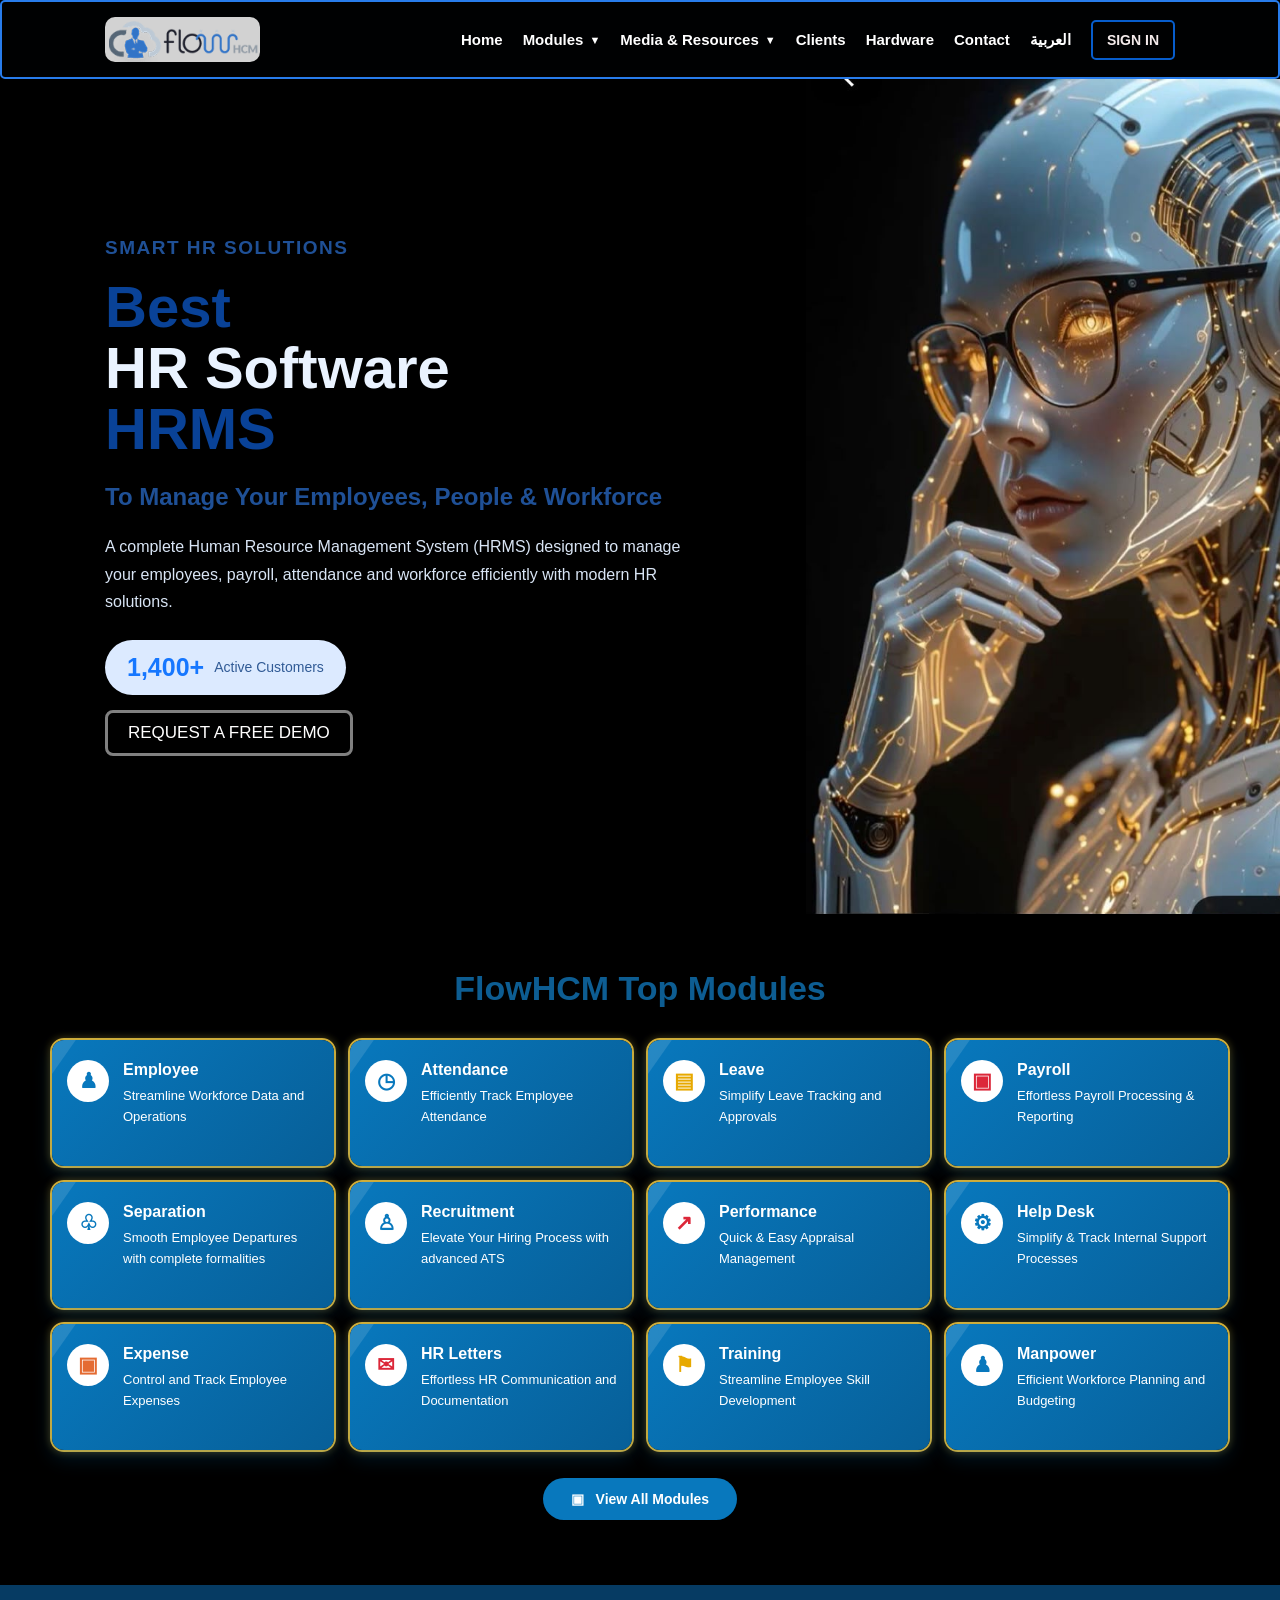
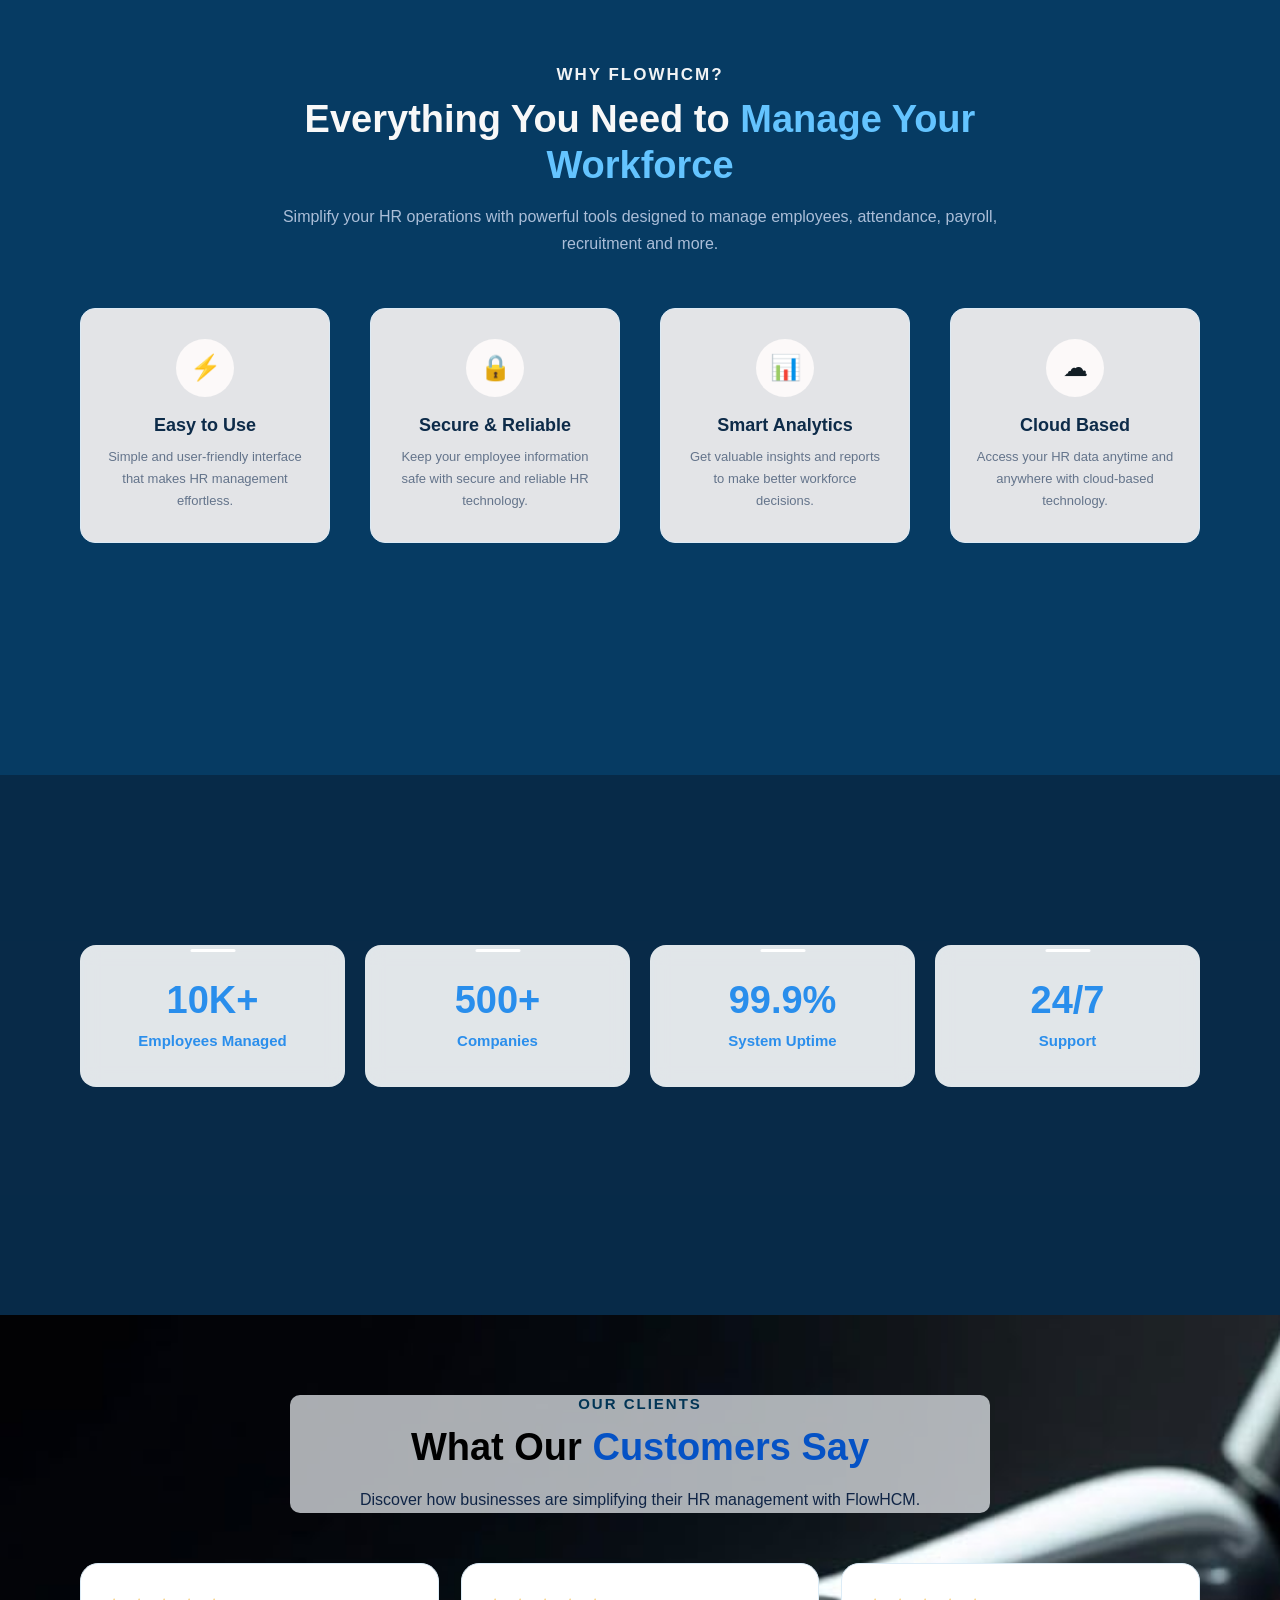
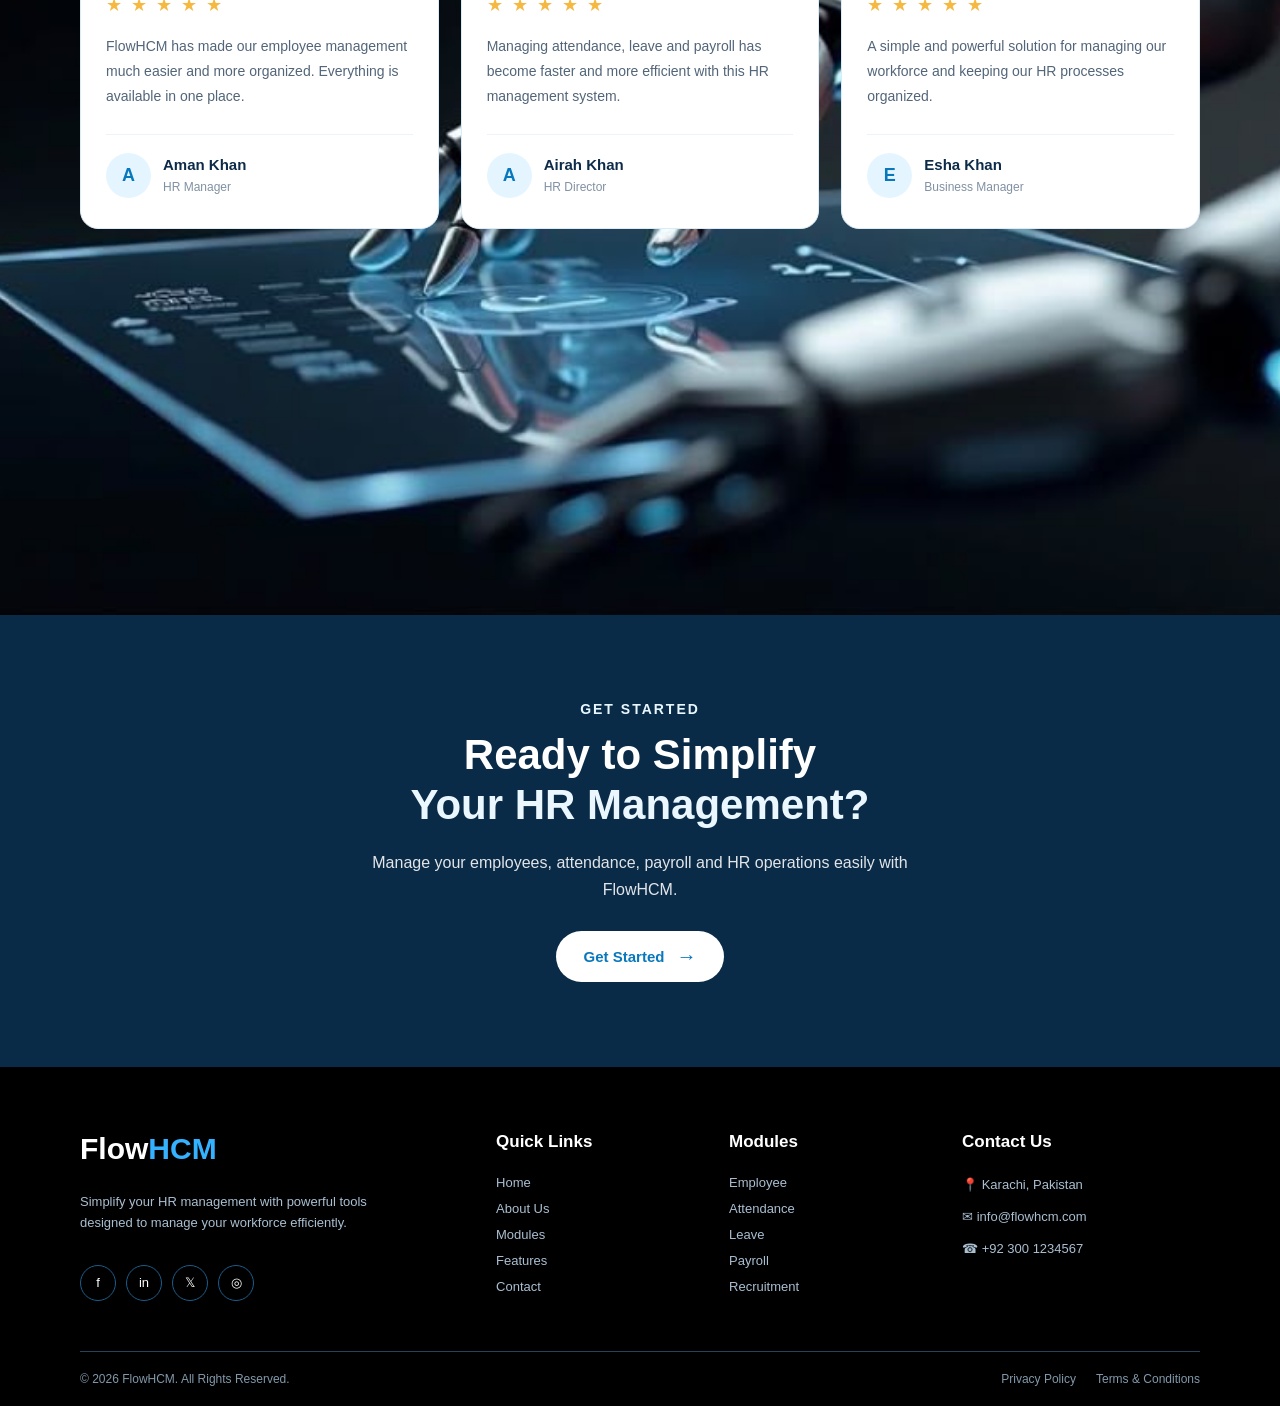
<file: index.html>
<!doctype html>
<html lang="en">
  <head>
    <meta charset="UTF-8" />
    <meta name="viewport" content="width=device-width, initial-scale=1.0" />
    <title>employee-landing</title>
    <link rel="stylesheet" href="landing.css" />
  </head>
  <body>
    <header class="navbar">
      <div class="nav-container">
        <!-- LOGO -->
        <a href="#" class="logo">
          <img src="img1.webp" alt="FlowHCM" />
        </a>

        <!-- NAVIGATION -->
        <ul class="nav-menu" id="navMenu">
          <li>
            <a href="#">Home</a>
          </li>

          <!-- MODULES -->
          <li class="dropdown">
            <a href="#">
              Modules
              <span class="arrow">▼</span>
            </a>

            <div class="dropdown-menu mega-menu">
              <a href="#">Employee Management</a>
              <a href="#">Time & Attendance</a>
              <a href="#">Leave Management</a>
              <a href="#">Payroll Management</a>

              <a href="#">Recruitment Management</a>
              <a href="#">Performance Management</a>
              <a href="#">Expense Management</a>
              <a href="#">HR Letters Management</a>

              <a href="#">Training Management</a>
              <a href="#">Separation Management</a>
              <a href="#">Scheduled Reports</a>
              <a href="#">Scheduled Alerts</a>

              <a href="#">Manpower Management</a>
              <a href="#">Help Desk Management</a>
              <a href="#">Travel Management</a>
              <a href="#">Onboarding Management</a>

              <a href="#">Employee Assets</a>
              <a href="#">Piece Work Management</a>
              <a href="#">View All Modules →</a>
            </div>
          </li>

          <!-- MEDIA -->
          <li class="dropdown">
            <a href="#">
              Media & Resources
              <span class="arrow">▼</span>
            </a>

            <div class="dropdown-menu">
              <a href="#">Blogs</a>
              <a href="#">Tutorials</a>
              <a href="#">Webinars</a>
              <a href="#">Case Studies</a>
              <a href="#">Events</a>
              <a href="#">News</a>
              <a href="#">Testimonials</a>
              <a href="#">Pricing</a>
              <a href="#">Google Play</a>
              <a href="#">App Store</a>
            </div>
          </li>

          <li>
            <a href="#">Clients</a>
          </li>

          <li>
            <a href="#">Hardware</a>
          </li>

          <li>
            <a href="#">Contact</a>
          </li>

          <li>
            <a href="#">العربية</a>
          </li>

          <li>
            <!-- <button class="demo-btn" type="button" onclick="openLogin()">
              SIGN IN
            </button> -->
            <button class="demo-btn" onclick="openLogin()">Sign In</button>
          </li>
        </ul>

        <!-- MOBILE MENU -->
        <button class="menu-toggle" id="menuToggle">☰</button>
      </div>
    </header>

    <!-- hero section -->
    <section class="hero">
      <div class="hero-container">
        <!-- LEFT SIDE TEXT -->
        <div class="hero-content">
          <span class="hero-tag">SMART HR SOLUTIONS</span>

          <h1>
            Best <br />
            <span>HR Software <br /></span> HRMS
          </h1>

          <h2>To Manage Your Employees, People & Workforce</h2>

          <p>
            A complete Human Resource Management System (HRMS) designed to
            manage your employees, payroll, attendance and workforce efficiently
            with modern HR solutions.
          </p>

          <div class="customers">
            <strong>1,400+</strong>
            <span>Active Customers</span>
          </div>

          <!-- From Uiverse.io by zjssun -->
          <button id="btn">Request A Free Demo</button>
        </div>

        <!-- RIGHT SIDE IMAGE -->
        <!-- <div class="hero-image">
          <img src="img3.png" alt="HR Management" />
        </div> -->
      </div>
    </section>

    <!-- section2 -->
    <section class="modules-section">
      <div class="modules-container">
        <h2>FlowHCM Top Modules</h2>

        <div class="modules-grid">
          <!-- Employee -->
          <div class="module-card">
            <div class="module-content">
              <div class="module-front">
                <div class="module-icon">♟</div>
                <div>
                  <h3>Employee</h3>
                  <p>Streamline Workforce Data and Operations</p>
                </div>
              </div>

              <div class="module-back">
                <div class="back-icon">♟</div>
                <strong>Employee</strong>
              </div>
            </div>
          </div>

          <!-- Attendance -->
          <div class="module-card">
            <div class="module-content">
              <div class="module-front">
                <div class="module-icon">◷</div>
                <div>
                  <h3>Attendance</h3>
                  <p>Efficiently Track Employee Attendance</p>
                </div>
              </div>

              <div class="module-back">
                <div class="back-icon">◷</div>
                <strong>Attendance</strong>
              </div>
            </div>
          </div>

          <!-- Leave -->
          <div class="module-card">
            <div class="module-content">
              <div class="module-front">
                <div class="module-icon yellow">▤</div>
                <div>
                  <h3>Leave</h3>
                  <p>Simplify Leave Tracking and Approvals</p>
                </div>
              </div>

              <div class="module-back">
                <div class="back-icon yellow">▤</div>
                <strong>Leave</strong>
              </div>
            </div>
          </div>

          <!-- Payroll -->
          <div class="module-card">
            <div class="module-content">
              <div class="module-front">
                <div class="module-icon red">▣</div>
                <div>
                  <h3>Payroll</h3>
                  <p>Effortless Payroll Processing & Reporting</p>
                </div>
              </div>

              <div class="module-back">
                <div class="back-icon red">▣</div>
                <strong>Payroll</strong>
              </div>
            </div>
          </div>

          <!-- Separation -->
          <div class="module-card">
            <div class="module-content">
              <div class="module-front">
                <div class="module-icon">♧</div>
                <div>
                  <h3>Separation</h3>
                  <p>Smooth Employee Departures with complete formalities</p>
                </div>
              </div>

              <div class="module-back">
                <div class="back-icon">♧</div>
                <strong>Separation</strong>
              </div>
            </div>
          </div>

          <!-- Recruitment -->
          <div class="module-card">
            <div class="module-content">
              <div class="module-front">
                <div class="module-icon">♙</div>
                <div>
                  <h3>Recruitment</h3>
                  <p>Elevate Your Hiring Process with advanced ATS</p>
                </div>
              </div>

              <div class="module-back">
                <div class="back-icon">♙</div>
                <strong>Recruitment</strong>
              </div>
            </div>
          </div>

          <!-- Performance -->
          <div class="module-card">
            <div class="module-content">
              <div class="module-front">
                <div class="module-icon red">↗</div>
                <div>
                  <h3>Performance</h3>
                  <p>Quick & Easy Appraisal Management</p>
                </div>
              </div>

              <div class="module-back">
                <div class="back-icon red">↗</div>
                <strong>Performance</strong>
              </div>
            </div>
          </div>

          <!-- Help Desk -->
          <div class="module-card">
            <div class="module-content">
              <div class="module-front">
                <div class="module-icon">⚙</div>
                <div>
                  <h3>Help Desk</h3>
                  <p>Simplify & Track Internal Support Processes</p>
                </div>
              </div>

              <div class="module-back">
                <div class="back-icon">⚙</div>
                <strong>Help Desk</strong>
              </div>
            </div>
          </div>

          <!-- Expense -->
          <div class="module-card">
            <div class="module-content">
              <div class="module-front">
                <div class="module-icon orange">▣</div>
                <div>
                  <h3>Expense</h3>
                  <p>Control and Track Employee Expenses</p>
                </div>
              </div>

              <div class="module-back">
                <div class="back-icon orange">▣</div>
                <strong>Expense</strong>
              </div>
            </div>
          </div>

          <!-- HR Letters -->
          <div class="module-card">
            <div class="module-content">
              <div class="module-front">
                <div class="module-icon red">✉</div>
                <div>
                  <h3>HR Letters</h3>
                  <p>Effortless HR Communication and Documentation</p>
                </div>
              </div>

              <div class="module-back">
                <div class="back-icon red">✉</div>
                <strong>HR Letters</strong>
              </div>
            </div>
          </div>

          <!-- Training -->
          <div class="module-card">
            <div class="module-content">
              <div class="module-front">
                <div class="module-icon yellow">⚑</div>
                <div>
                  <h3>Training</h3>
                  <p>Streamline Employee Skill Development</p>
                </div>
              </div>

              <div class="module-back">
                <div class="back-icon yellow">⚑</div>
                <strong>Training</strong>
              </div>
            </div>
          </div>

          <!-- Manpower -->
          <div class="module-card">
            <div class="module-content">
              <div class="module-front">
                <div class="module-icon">♟</div>
                <div>
                  <h3>Manpower</h3>
                  <p>Efficient Workforce Planning and Budgeting</p>
                </div>
              </div>

              <div class="module-back">
                <div class="back-icon">♟</div>
                <strong>Manpower</strong>
              </div>
            </div>
          </div>
        </div>

        <a href="#" class="all-modules"> ▣ &nbsp; View All Modules </a>
      </div>
    </section>

  
 <!-- SECTION 3 -->

<section class="whysection">

    <div class="whycontainer">

        <!-- HEADING -->
        <div class="heading">

            <span>WHY FLOWHCM?</span>

            <h2>
                Everything You Need to
                <strong>Manage Your Workforce</strong>
            </h2>

            <p>
                Simplify your HR operations with powerful tools designed to manage
                employees, attendance, payroll, recruitment and more.
            </p>

        </div>


        <!-- CARDS -->
        <div class="whygrid">

            <div class="whycard">

                <div class="whyicon">⚡</div>

                <h3>Easy to Use</h3>

                <p>
                    Simple and user-friendly interface that makes HR management
                    effortless.
                </p>

            </div>


            <div class="whycard">

                <div class="whyicon">🔒</div>

                <h3>Secure & Reliable</h3>

                <p>
                    Keep your employee information safe with secure and reliable HR
                    technology.
                </p>

            </div>


            <div class="whycard">

                <div class="whyicon">📊</div>

                <h3>Smart Analytics</h3>

                <p>
                    Get valuable insights and reports to make better workforce
                    decisions.
                </p>

            </div>


            <div class="whycard">

                <div class="whyicon" >☁</div>

                <h3>Cloud Based</h3>

                <p>
                    Access your HR data anytime and anywhere with cloud-based
                    technology.
                </p>

            </div>

        </div>

    </div>

</section>


<!-- section 4 -->

<section class="stats-section">

    <div class="stats-container">

        <div class="stat-box">
            <h2>10K+</h2>
            <p>Employees Managed</p>
        </div>

        <div class="stat-box">
            <h2>500+</h2>
            <p>Companies</p>
        </div>

        <div class="stat-box">
            <h2>99.9%</h2>
            <p>System Uptime</p>
        </div>

        <div class="stat-box">
            <h2>24/7</h2>
            <p>Support</p>
        </div>

    </div>

</section>


<!-- section 5 -->


<section class="testimonial-section">
    <div class="testimonial-container">

        <div class="testimonial-heading">

            <span>OUR CLIENTS</span>

            <h2>
                What Our
                <strong>Customers Say</strong>
            </h2>

            <p>
                Discover how businesses are simplifying their
                HR management with FlowHCM.
            </p>

        </div>


        <div class="testimonial-grid">

            <!-- CARD 1 -->

            <div class="testimonial-card">

                <div class="stars">
                    ★ ★ ★ ★ ★
                </div>

                <p class="review">
                    FlowHCM has made our employee management
                    much easier and more organized. Everything
                    is available in one place.
                </p>

                <div class="client">

                    <div class="client-icon">
                        A
                    </div>

                    <div>
                        <h3>Aman Khan</h3>
                        <span>HR Manager</span>
                    </div>

                </div>

            </div>


            <!-- CARD 2 -->

            <div class="testimonial-card">

                <div class="stars">
                    ★ ★ ★ ★ ★
                </div>

                <p class="review">
                    Managing attendance, leave and payroll
                    has become faster and more efficient
                    with this HR management system.
                </p>

                <div class="client">

                    <div class="client-icon">
                        A
                    </div>

                    <div>
                        <h3>Airah Khan</h3>
                        <span>HR Director</span>
                    </div>

                </div>

            </div>


            <!-- CARD 3 -->

            <div class="testimonial-card">

                <div class="stars">
                    ★ ★ ★ ★ ★
                </div>

                <p class="review">
                    A simple and powerful solution for
                    managing our workforce and keeping
                    our HR processes organized.
                </p>

                <div class="client">

                    <div class="client-icon">
                        E
                    </div>

                    <div>
                        <h3>Esha Khan</h3>
                        <span>Business Manager</span>
                    </div>

                </div>

            </div>

        </div>

    </div>

</section>

<!-- section 6 -->


<section class="cta-section">

    <div class="cta-container">

        <div class="cta-content">

            <span>GET STARTED</span>

            <h2>
                Ready to Simplify
                <strong>Your HR Management?</strong>
            </h2>

            <p>
                Manage your employees, attendance, payroll and
                HR operations easily with FlowHCM.
            </p>

            <a href="#" class="cta-button">
                Get Started
                <span>→</span>
            </a>

        </div>

    </div>

</section>

<!-- footer -->



<footer class="footer">

    <div class="footer-container">

        <!-- ABOUT -->

        <div class="footer-column footer-about">

            <h2>Flow<span>HCM</span></h2>

            <p>
                Simplify your HR management with powerful tools
                designed to manage your workforce efficiently.
            </p>

            <div class="social-links">
                <a href="#">f</a>
                <a href="#">in</a>
                <a href="#">𝕏</a>
                <a href="#">◎</a>
            </div>

        </div>


        <!-- QUICK LINKS -->

        <div class="footer-column">

            <h3>Quick Links</h3>

            <a href="#">Home</a>
            <a href="#">About Us</a>
            <a href="#">Modules</a>
            <a href="#">Features</a>
            <a href="#">Contact</a>

        </div>


        <!-- MODULES -->

        <div class="footer-column">

            <h3>Modules</h3>

            <a href="#">Employee</a>
            <a href="#">Attendance</a>
            <a href="#">Leave</a>
            <a href="#">Payroll</a>
            <a href="#">Recruitment</a>

        </div>


        <!-- CONTACT -->

        <div class="footer-column">

            <h3>Contact Us</h3>

            <p>📍 Karachi, Pakistan</p>
            <p>✉ info@flowhcm.com</p>
            <p>☎ +92 300 1234567</p>

        </div>

    </div>


    <!-- BOTTOM -->

    <div class="footer-bottom">

        <p>
            © 2026 FlowHCM. All Rights Reserved.
        </p>

        <div>
            <a href="#">Privacy Policy</a>
            <a href="#">Terms & Conditions</a>
        </div>

    </div>

</footer>


<script>
function openLogin() {
    window.location.href = "login.html";
}
</script>
  </body>
</html>
</file>
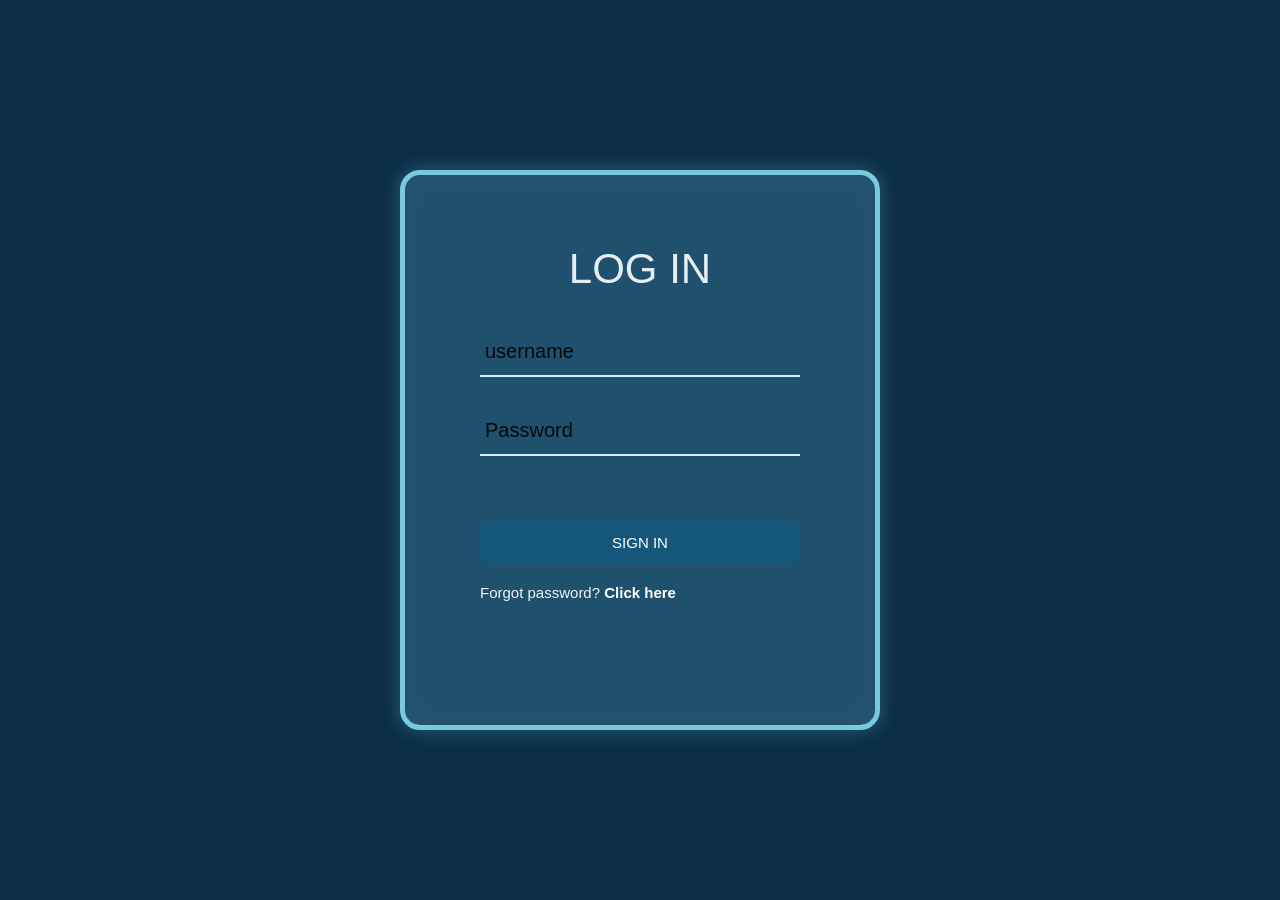
<file: login.html>
<!doctype html>
<html lang="en">
  <head>
    <meta charset="UTF-8" />
    <meta name="viewport" content="width=device-width, initial-scale=1.0" />
    <title>Employee Management System</title>
    <link rel="stylesheet" href="style.css" />
  </head>
  <body>
    <!-- login form -->
    <div class="container" id="loginpage">
      <form class="login" id="loginForm">
        <h1>LOG IN</h1>
        <input type="text" id="loginUser" placeholder="username" />
        <input type="password" id="loginPassword" placeholder="Password" />
        <button type="button" onclick="login()">SIGN IN</button>
        <p>
          Forgot password?
          <a href="#">Click here</a>
        </p>
      </form>
    </div>

    <!-- main -->

    <div class="app" id="app">
      <!-- sidebar -->
      <aside class="sidebar">
        <div class="brand">
          <div class="brandlogo">S</div>
          <h2>Stratos EMS</h2>
        </div>

        <p class="menu">MAIN MENU</p>

        <nav>
          <a href="#" class="active">▦ Dashboard</a>
          <a href="#employees">♙ Employees</a>

          <a href="#">▤ Departments</a>

          <a href="#">☑ Attendance</a>

          <a href="#">▭ Payroll</a>

          <a href="#">▣ Leave</a>

          <a href="#">↗ Performance</a>

          <a href="#">▥ Reports</a>

          <a href="#">▣ Calendar</a>

          <a href="#">▢ Messages</a>
        </nav>
      </aside>

      <!-- content -->
      <div class="maincontent">
        <header class="topbar">
          <div>
            <h1>Employee Management</h1>
            <p>Manage your employees</p>
          </div>
          <button class="addbtn" onclick="openEmployee()">
            + Add Employee
          </button>
        </header>

        <!-- dashborad -->
        <section class="dcard">
          <div class="card">
            <p>Total Employees</p>
            <h2 id="totalEmployees">0</h2>
          </div>

          <div class="card">
            <p>Active Employees</p>
            <h2 id="activeEmployees">0</h2>
          </div>

          <div class="card">
            <p>Inactive Employees</p>
            <h2 id="inactiveEmployees">0</h2>
          </div>

          <div class="card">
            <p>Total Departments</p>
            <h2 id="totalDepartments">0</h2>
          </div>
        </section>

        <!-- employee table -->

        <section class="Esection" id="Esection">
          <div class="tableH">
            <h2>Employees</h2>
            <input type="text" id="search" placeholder="search employee..." />
          </div>
          <div class="tableC">
            <table>
              <thead>
                <tr>
                  <th>ID</th>
                  <th>Name</th>
                  <th>Email</th>
                  <th>Phone</th>
                  <th>Department</th>
                  <th>Position</th>
                  <th>Salary</th>
                  <th>Joining Date</th>
                  <th>Status</th>
                  <th>Actions</th>
                </tr>
              </thead>

              <tbody id="employeeTable">
                <tr>
                  <td>EMP001</td>
                  <td>Ali Khan</td>
                  <td>ali@gmail.com</td>
                  <td>03001234567</td>
                  <td>Engineering</td>
                  <td>Software Developer</td>
                  <td>80000</td>
                  <td>2026-01-10</td>
                  <td>
                    <span class="status active-status">Active</span>
                  </td>
                  <td>
                    <button class="action-btn">👁</button>
                    <button class="action-btn">✏</button>
                    <button class="action-btn">🗑</button>
                  </td>
                </tr>

                <tr>
                  <td>EMP002</td>
                  <td>Sara Ahmed</td>
                  <td>sara@gmail.com</td>
                  <td>03111234567</td>
                  <td>Finance</td>
                  <td>Accountant</td>
                  <td>70000</td>
                  <td>2026-02-15</td>
                  <td>
                    <span class="status active-status">Active</span>
                  </td>
                  <td>
                    <button class="action-btn">👁</button>
                    <button class="action-btn">✏</button>
                    <button class="action-btn">🗑</button>
                  </td>
                </tr>
              </tbody>
            </table>
          </div>
        </section>
      </div>

    </div>

    <!-- add employee -->

    <div class="model" id="employee">
      <div class="mbox">
        <button class="close" onclick="closeEmployee()">×</button>
        <h2 id="modalTitle">Add Employee</h2>
        
        <form class="employeeform">
          <input type="hidden" id="editIndex" />

          <label>Employee ID</label>
          <input type="text" id="employeid" />

          <label>Full Name</label>
          <input type="text" id="name" />

          <label>Email</label>
          <input type="email" id="email" />

          <label>Phone</label>
          <input type="text" id="phone" />

          <label>Department</label>

          <select id="department">
            <option value="">Select Department</option>
            <option>Engineering</option>
            <option>Customer Support</option>
            <option>Sales & Growth</option>
            <option>Legal & Compliance</option>
            <option>Finance</option>
          </select>

          <label>Position</label>
          <input type="text" id="position" />

          <label>Salary</label>
          <input type="number" id="salary" />

          <label>Joining Date</label>
          <input type="date" id="joiningDate" />

          <label>Status</label>

          <select id="status">
            <option value="">Select Status</option>
            <option>Active</option>
            <option>Inactive</option>
            <option>Probation</option>
          </select>

          <p id="formError"></p>

          <button type="submit" class="savebtn">Save Employee</button>
        </form>
      </div>
      
    </div>

    <script src="script.js"></script>
  </body>
</html>
</file>
<file: landing.css>
* {
    margin: 0;
    padding: 0;
    box-sizing: border-box;
}

body {
    font-family: Arial, Helvetica, sans-serif;
    background: #000000;
}

/* ----------navbar---------- */
.navbar {
    width: 100%;
    /* background: #000000; */
    border-bottom: 1px solid #eeeeee;
    position: sticky;
    top: 0;
    z-index: 9999;
      background: rgba(3, 8, 12, 0.2);
backdrop-filter: blur(10px);
-webkit-backdrop-filter: blur(10px);
padding: 5px 20px ;
border: 2px solid #287ceb;
border-radius: 5px;
}

.nav-container {
    max-width: 1120px;
  height: 65px;
      margin: auto;
    padding: 0 25px;

    display: flex;
    align-items: center;
    justify-content: space-between;
}

/* LOGO */

.logo img {
    width: 155px;
    height: auto;
    display: block;
    color: white;
    background-color: rgba(255, 255, 255, 0.822);
    border: #000000;
    border-radius: 10px;
}

/* MENU */

.nav-menu {
    display: flex;
    align-items: center;
    gap: 20px;
    list-style: none;
  
}

.nav-menu > li {
    position: relative;
}

.nav-menu > li > a {
    color: #222;
    text-decoration: none;
    font-size: 15px;
    font-weight: 600;
    color: white;

    display: flex;
    align-items: center;
    gap: 6px;
    padding: 15px 0;
    transition: 0.3s;
}

.nav-menu > li > a:hover {
    color: #fdfdfd;
    background-color: #287ceb;
    padding: 8px;
    border-radius: 5px;
}

/* ARROW */

.arrow {
    font-size: 11px;
    transition: 0.3s;
}

.dropdown:hover .arrow {
    transform: rotate(180deg);
}

/* dropdowm */
.dropdown-menu {
    position: absolute;
    top: 82px;
    left: 50%;
    transform: translateX(-50%) translateY(15px);

    width: 280px;
    background: #fff;

    padding: 15px 0;

    border-radius: 8px;
    box-shadow: 0 12px 35px rgba(0, 0, 0, 0.12);

    opacity: 0;
    visibility: hidden;

    transition: 0.25s ease;
}

.dropdown:hover .dropdown-menu {
    opacity: 1;
    visibility: visible;
    transform: translateX(-50%) translateY(0);
}

.dropdown-menu a {
    display: block;

    padding: 10px 22px;

    color: #333;
    text-decoration: none;

    font-size: 14px;

    transition: 0.2s;
}

.dropdown-menu a:hover {
    background: #f3f7ff;
    color: #1677ff;
    padding-left: 27px;
}

/* mrga button */
.mega-menu {
    width: 850px;
    padding: 25px;

    display: grid;
    grid-template-columns: repeat(3, 1fr);
    gap: 5px;
}

.mega-menu a {
    padding: 9px 12px;
    border-radius: 5px;
}

/* demo button */
.demo-btn {
    text-decoration: none;

    /* background: #1677ff; */
    color: #f3eaea ;
    padding: 10px 14px !important;

    border-radius: 5px;
    border: 2px solid  #075dcc;

    font-size: 14px !important;
    font-weight: 600 !important;

    transition: 0.3s;
}

.demo-btn:hover {
    background: #075dcc;
    color: white;
    transform: translateY(-2px);
}

/* mobile button */
.menu-toggle {
    display: none;

    width: 42px;
    height: 42px;

    border: none;
    background: #1677ff;
    color: #fff;

    border-radius: 5px;

    font-size: 24px;
    cursor: pointer;
}






/* -----hero section-------- */

.hero {
    width: 100%;
    min-height: calc(100vh - 65px);
    display: flex;
    /* background: linear-gradient(135deg,rgb(87, 176, 228),rgb(220, 209, 231) 100%); */
    background-color: #000000;
     background-image:
        url("img12.jpg");
    background-size: contain;
background-position: calc(800px); 
   background-repeat: no-repeat;
    
}


/* hero content */

.hero-container {
    width: 100%;
    max-width: 1300px;

    margin: 0 auto;
    padding: 60px 25px;

    display: flex;
    align-items: center;
    justify-content: space-between;
        max-width: 1120px;

    };

/* text */

.hero-content {
    width: 50%;
    padding-right: 30px;
    
}

.hero-tag {
    display: inline-block;

    color: #1f5096;
    font-size: 19px;
    font-weight: bolder;

    letter-spacing: 1.5px;

    margin-bottom: 18px;
}


.hero-content h1 {
    color: #094297;

    font-size: 58px;
    line-height: 1.05;

    margin-bottom: 20px;
}

.hero-content h1 span {
    color: #eaf3ff;
}


.hero-content h2 {
    color: #1f5096;

    font-size: 24px;
    line-height: 1.4;

    font-weight: 600;

    margin-bottom: 20px;
}


.hero-content p {
    max-width: 600px;

    color: #d9e5f5;

    font-size: 16px;
    line-height: 1.7;

    margin-bottom: 25px;
}


/* heading */

.customers {
    display: flex;
    align-items: center;

    width: fit-content;

    padding: 13px 22px;

    background: #dceaff;

    border-radius: 40px;

    gap: 10px;
        margin-bottom: 15px;
}

.customers strong {
    color: #1677ff;
    font-size: 25px;
}

.customers span {
    color: #315b96;
    font-size: 14px;
}


/* img */
/* 
.hero-image {
    width: 60%;

    display: flex;
    justify-content: flex-end;
    align-items: flex-end;
}

.hero-image img {
    width: 180%;
    height: auto;

    display: block;
} */


/* From Uiverse.io by zjssun */ 
button {
  padding: 10px 20px;
  text-transform: uppercase;
  border-radius: 8px;
  font-size: 17px;
  font-weight: 500;
  color: #fffefe;
  text-shadow: none;
  background: transparent;
  cursor: pointer;
  box-shadow: transparent;
  border: 3px solid #ffffff80;
  transition: 0.5s ease;
  user-select: none;

}

#btn:hover,
#btn:focus {
    color: #ffffff;
    background: #008cff;
    border: 1px solid #008cff;

    text-shadow: 0 0 5px #ffffff,
                 0 0 10px #ffffff,
                 0 0 20px #ffffff;

    box-shadow: 0 0 5px #008cff,
                0 0 20px #008cff,
                0 0 50px #008cff,
                0 0 100px #008cff;
}

   /* MODULES SECTION */

.modules-section {
    width: 100%;
    min-height: 570px;
    padding: 55px 20px 65px;
background-color: #000000;
    /* background: linear-gradient(135deg,rgba(87, 176, 228, 0.637),rgb(220, 209, 231) 100%); */
}

/* =========================
   CONTAINER
========================= */
.modules-container {
    width: 100%;
    max-width: 1180px;
    margin: auto;
    text-align: center;
}


   /* TITLE */

.modules-container h2 {
    margin: 0 0 30px;

    color: #0d5d92;
    font-family: Arial, sans-serif;

    font-size: 34px;
    font-weight: 700;
}


   /* GRID */

.modules-grid {
    display: grid;

    grid-template-columns: repeat(4, 1fr);

    gap: 12px;

    width: 100%;
}


   /* CARD */

.module-card {
    width: 100%;
    height: 130px;
    perspective: 1000px;

    border: 2px solid #d4af37;
    border-radius: 14px;

    box-shadow:
        0 0 8px rgba(212, 175, 55, 0.35);
}


/* =========================
   CARD CONTENT
========================= */

.module-content {
    width: 100%;
    height: 100%;

    position: relative;

    transform-style: preserve-3d;

    transition: transform 0.6s ease;

    border-radius: 12px;
}



   /* HOVER FLIP */


.module-card:hover .module-content {
    transform: rotateY(180deg);
}
.module-card:hover {
    box-shadow:
        0 0 10px rgba(212, 175, 55, 0.6),
        0 0 25px rgba(212, 175, 55, 0.35);
}



   /* FRONT + BACK */


.module-front,
.module-back {

    position: absolute;

    width: 100%;
    height: 100%;

    top: 0;
    left: 0;

    border-radius: 12px;

    backface-visibility: hidden;
    -webkit-backface-visibility: hidden;

    overflow: hidden;
}



   /* FRONT */


.module-front {

    padding: 20px 15px;

    background: linear-gradient(
        135deg,
        #0878bd,
        #075f98
    );

    display: flex;

    align-items: flex-start;

    text-align: left;

    gap: 14px;

    box-shadow:
        0 8px 20px rgba(8, 120, 189, 0.20);
}


/* =========================
   FRONT HOVER LIGHT
========================= */

.module-front::before {

    content: "";

    position: absolute;

    width: 80px;
    height: 180px;

    background: rgba(255,255,255,0.12);

    transform: rotate(35deg);

    left: -100px;
    top: -40px;

    transition: 0.6s;
}


.module-card:hover .module-front::before {
    left: 110%;
}


/* =========================
   ICON
========================= */

.module-icon {

    flex-shrink: 0;

    width: 42px;
    height: 42px;

    border-radius: 50%;

    background: #ffffff;

    color: #0878bd;

    display: flex;

    align-items: center;
    justify-content: center;

    font-size: 21px;

    font-weight: bold;
}


/* ICON COLORS */

.module-icon.yellow {
    color: #e7a900;
}

.module-icon.red {
    color: #dc2739;
}

.module-icon.orange {
    color: #e46b32;
}


/* =========================
   CARD TEXT
========================= */

.module-front h3 {

    margin: 1px 0 7px;

    color: #ffffff;

    font-family: Arial, sans-serif;

    font-size: 16px;

    font-weight: 700;
}


.module-front p {

    margin: 0;

    color: #ffffff;

    font-family: Arial, sans-serif;

    font-size: 13px;

    line-height: 1.6;
}


/* =========================
   BACK
========================= */

.module-back {

    background: linear-gradient(
        135deg,
        #063b63,
        #0878bd
    );

    color: white;

    transform: rotateY(180deg);

    display: flex;

    flex-direction: column;

    justify-content: center;

    align-items: center;

    gap: 8px;

    box-shadow:
        0 10px 25px rgba(8, 120, 189, 0.30);
}


/* =========================
   BACK ANIMATION
========================= */

.module-back::before {

    content: "";

    position: absolute;

    width: 180px;
    height: 180px;

    border: 2px solid rgba(255,255,255,0.20);

    border-radius: 50%;

    animation: backCircle 3s linear infinite;
}


@keyframes backCircle {

    from {
        transform: rotate(0deg) scale(1);
    }

    to {
        transform: rotate(360deg) scale(1.15);
    }
}


/* =========================
   BACK ICON
========================= */

.back-icon {

    width: 45px;
    height: 45px;

    border-radius: 50%;

    background: white;

    color: #0878bd;

    display: flex;

    justify-content: center;
    align-items: center;

    font-size: 22px;

    font-weight: bold;

    z-index: 2;
}


.back-icon.yellow {
    color: #e7a900;
}

.back-icon.red {
    color: #dc2739;
}

.back-icon.orange {
    color: #e46b32;
}


   /* BACK TEXT */

.module-back strong {

    font-family: Arial, sans-serif;

    font-size: 17px;

    z-index: 2;
}

   /* VIEW ALL BUTTON */

.all-modules {

    display: inline-flex;

    align-items: center;
    justify-content: center;

    margin-top: 26px;

    padding: 13px 28px;

    background: #0878bd;

    color: #ffffff;

    border-radius: 30px;

    text-decoration: none;

    font-family: Arial, sans-serif;

    font-size: 14px;

    font-weight: 600;

    transition: 0.25s ease;
}


.all-modules:hover {

    background: #075f98;

    transform: translateY(-2px);

    box-shadow:
        0 8px 20px rgba(8,120,189,0.25);
}


/* =========================
   TABLET
========================= */

@media (max-width: 1000px) {

    .modules-grid {
        grid-template-columns: repeat(2, 1fr);
    }

}


/* =========================
   MOBILE
========================= */

@media (max-width: 600px) {

    .modules-section {
        padding: 40px 15px 50px;
    }

    .modules-container h2 {
        font-size: 28px;
    }

    .modules-grid {
        grid-template-columns: 1fr;
        gap: 12px;
    }

    .module-card {
        height: 130px;
    }

}


/* =========================
   WHY FLOWHCM SECTION
========================= */
.whysection{
    width: 100%;
      padding: 80px 20px;
          /* background: linear-gradient(135deg,rgb(87, 176, 228),rgb(220, 209, 231) 100%); */
background-color: #063b63;
}

/* container */
.whycontainer{
    width: 100%;
  max-width: 1120px;
    margin: auto;
    height: 70vh;
}

/* heading */
.heading{
      text-align: center;
    max-width: 720px;
    margin: 0 auto 50px;
}
.heading span {
    color: #f1f3f5;
    font-size: 17px;
    font-weight: 900;
    letter-spacing: 2px;
}
.heading h2 {
    margin: 12px 0 15px;

    color: #f8f8f8;

    font-family:
        'Franklin Gothic Medium',
        'Arial Narrow',
        Arial,
        sans-serif;

    font-size: 38px;

    line-height: 1.2;
}
.heading h2 strong {
    color: #64c4ff;
}

.heading p {
    margin: 0;
    color: #abbed8;
    font-family: Arial, sans-serif;
    font-size: 16px;
    line-height: 1.7;
}


 /* CARD GRID */
.whygrid{
    display: grid;
      grid-template-columns: repeat(4, 1fr);
      grid-area: 18px;
          gap: 40px;

}
.whycard{
      padding: 30px 22px;
      background: rgba(250, 245, 245, 0.904);
      position: relative;
      color: #121e25;
        border: 1px solid #dceaf5;
    border-radius: 15px;
    text-align: center;
    overflow: hidden;
    transition:
        transform 0.5s ease,
        box-shadow 0.5s ease,
        border-color 0.5s ease;
}
.whycard::before{
    content: "";
    position: absolute;
    top: 0;
    left: 50%;
    width: 0;
    height: 3px;
     background: #1288d1;
    transform: translateX(-50%);
    transition: width 0.5s ease;
}
.whycard:hover::before {
    width: 80%;
}

.whycard:hover {
    transform: translateY(-9px);
    border-color: #9bd4f5;
    box-shadow:
        0 18px 35px rgba(18, 136, 209, 0.15);
}

   /* ICON */
   .whyicon {

    width: 58px;
    height: 58px;
    margin: 0 auto 18px;
    border-radius: 50%;
    background: #fcf9f9;
    display: flex;
    align-items: center;
    justify-content: center;
    font-size: 25px;
    transition:
        transform 0.5s ease,
        background 0.5s ease;
}

.whycard:hover .whyicon {
    transform:
        scale(1.12)
        rotate(5deg);
    background: #25aed8b6;
}

   /* CARD HEADING */

.whycard h3 {

    margin: 0 0 10px;

    color: #0d2b49;

    font-family: Arial, sans-serif;

    font-size: 18px;
}

   /* CARD PARAGRAPH */
.whycard p {

    margin: 0;

    color: #64748b;

    font-family: Arial, sans-serif;

    font-size: 13px;

    line-height: 1.7;
}

/* =========================
   SECTION 4 - STATS
========================= */

.stats-section {
    width: 100%;
    padding: 70px 20px;
height: 60vh;
     background: linear-gradient(135deg,rgb(87, 176, 228),rgb(220, 209, 231) 100%);
/* background:A8D0E6; */
    background: #0c406ea8;

}


   /* CONTAINER */

.stats-container {
    width: 100%;
    max-width: 1120px;

    margin: auto;

    display: grid;
    grid-template-columns: repeat(4, 1fr);

    gap: 20px;
}


   /* STAT BOX */

.stat-box {
    position: relative;
margin-top: 100px;

    padding: 30px 20px;

    text-align: center;

    background: rgba(255, 255, 255, 0.884);

    border: 4px solid rgba(224, 232, 235, 0.678);

    border-radius: 16px;

    backdrop-filter: blur(10px);

    transition:
        transform 0.5s ease,
        background 0.5s ease,
        box-shadow 0.5s ease;
}


   /* HOVER */

.stat-box:hover {
    transform: translateY(-8px);

    background: rgba(255, 255, 255, 0.623);

    box-shadow:
        0 15px 35px rgba(0, 50, 100, 0.20);
}


   /* NUMBER */

.stat-box h2 {
    margin: 0 0 8px;

    color: #ffffff;

    font-family:
        'Franklin Gothic Medium',
        'Arial Narrow',
        Arial,
        sans-serif;
color: #278decfd;
    font-size: 38px;

    font-weight: 700;
}


   /* TEXT */

.stat-box p {
    margin: 0;

    color: rgba(255, 255, 255, 0.88);
color: #278decfa;

    font-family: Arial, sans-serif;
font-weight: 600;
    font-size: 15px;

    line-height: 1.5;
}


   /* TOP GLOW */

.stat-box::before {
    content: "";

    position: absolute;

    top: 0;
    left: 50%;

    width: 45px;
    height: 3px;

    background: #ffffff;

    border-radius: 10px;

    transform: translateX(-50%);

    transition: width 0.5s ease;
}


.stat-box:hover::before {
    width: 80px;
}



/* section 5 */



.testimonial-section {
    width: 100%;
    padding: 80px 20px;
    height: 100vh;
background-color: #3589d860;

    background-image:
        url("img11.jpg");
    background-size: cover;
    background-position: center;
    background-repeat: no-repeat;
    
}
   /* CONTAINER */

.testimonial-container {
    width: 100%;
/* height: 100vh; */
    max-width: 1120px;
    margin: auto;
}


   /* HEADING */

.testimonial-heading {
    max-width: 700px;
background-color: #edf1f5b6;
border-radius: 10px;
    margin: 0 auto 50px;

    text-align: center;
}


.testimonial-heading span {
    color: #023555;

    font-size: 15px;

    font-weight: 900;

    letter-spacing: 2px;
}


.testimonial-heading h2 {
    margin: 12px 0 15px;

    /* color: #0d2b49; */

    font-family:
        'Franklin Gothic Medium',
        'Arial Narrow',
        Arial,
        sans-serif;

    font-size: 38px;

    line-height: 1.2;
}


.testimonial-heading h2 strong {
    color: #0552c5;
}


.testimonial-heading p {
    margin: 0;

    color: #102546;

    font-family: Arial, sans-serif;

    font-size: 16px;

    line-height: 1.7;
}



.testimonial-grid {
    display: grid;

    grid-template-columns: repeat(3, 1fr);

    gap: 22px;
}



.testimonial-card {
    position: relative;

    padding: 30px 25px;

    background: #ffffff;

    border: 1px solid #dcecf7;

    border-radius: 18px;

    overflow: hidden;

    transition:
        transform 0.5s ease,
        box-shadow 0.5s ease,
        border-color 0.5s ease;
}


/* TOP BORDER */

.testimonial-card::before {
    content: "";

    position: absolute;

    top: 0;
    left: 0;

    width: 0;
    height: 3px;

    background: #1288d1;

    transition: width 0.5s ease;
}


.testimonial-card:hover::before {
    width: 100%;
}


/* HOVER */

.testimonial-card:hover {
    transform: translateY(-9px);

    border-color: #9bd7f5;

    box-shadow:
        0 18px 35px rgba(18, 136, 209, 0.15);
}


   /* STARS */

.stars {
    color: #f5b942;

    font-size: 18px;

    letter-spacing: 2px;

    margin-bottom: 18px;
}


   /* REVIEW */

.review {
    margin: 0 0 25px;

    color: #526579;

    font-family: Arial, sans-serif;

    font-size: 14px;

    line-height: 1.8;
}


   /* CLIENT */

.client {
    display: flex;

    align-items: center;

    gap: 12px;

    padding-top: 18px;

    border-top: 1px solid #edf3f8;
}


/* CLIENT ICON */

.client-icon {
    width: 45px;
    height: 45px;

    flex-shrink: 0;

    display: flex;

    align-items: center;
    justify-content: center;

    border-radius: 50%;

    background: #e5f5ff;

    color: #0878bd;

    font-size: 18px;

    font-weight: 700;

    transition:
        transform 0.4s ease,
        background 0.4s ease;
}


.testimonial-card:hover .client-icon {
    transform: scale(1.1);

    background: #d4efff;
}


/* CLIENT NAME */

.client h3 {
    margin: 0 0 4px;

    color: #0d2b49;

    font-family: Arial, sans-serif;

    font-size: 15px;
}


/* CLIENT POSITION */

.client span {
    color: #8091a3;

    font-family: Arial, sans-serif;

    font-size: 12px;
}


/* =========================
   TABLET
========================= */

@media (max-width: 900px) {

    .testimonial-grid {
        grid-template-columns: repeat(2, 1fr);
    }

}


/* =========================
   MOBILE
========================= */

@media (max-width: 600px) {

    .testimonial-section {
        padding: 55px 15px;
    }

    .testimonial-heading h2 {
        font-size: 29px;
    }

    .testimonial-grid {
        grid-template-columns: 1fr;
    }

}


/* section 6 */


.cta-section {
    width: 100%;

    padding: 85px 20px;
    background: #0a2b47;

  /* background-color: #000000; */

    overflow: hidden;
}


/* =========================
   CONTAINER
========================= */

.cta-container {
    width: 100%;

    max-width: 1120px;

    margin: auto;

    display: flex;

    justify-content: center;

    text-align: center;
}


/* =========================
   CONTENT
========================= */

.cta-content {
    max-width: 750px;
}


.cta-content span {
    color: #e8f7ff;

    font-size: 14px;

    font-weight: 900;

    letter-spacing: 2px;
}


.cta-content h2 {
    margin: 12px 0 18px;

    color: #ffffff;

    font-family:
        'Franklin Gothic Medium',
        'Arial Narrow',
        Arial,
        sans-serif;

    font-size: 42px;

    line-height: 1.2;
}


.cta-content h2 strong {
    display: block;

    color: #eaf7ff;
}


.cta-content p {
    margin: 0 auto 28px;

    max-width: 600px;

    color: rgba(255, 255, 255, 0.88);

    font-family: Arial, sans-serif;

    font-size: 16px;

    line-height: 1.7;
}


/* =========================
   BUTTON
========================= */

.cta-button {
    display: inline-flex;

    align-items: center;

    justify-content: center;

    gap: 12px;

    padding: 14px 28px;

    background: #ffffff;

    color: #0878bd;

    border-radius: 30px;

    text-decoration: none;

    font-family: Arial, sans-serif;

    font-size: 15px;

    font-weight: 700;

    transition:
        transform 0.4s ease,
        box-shadow 0.4s ease,
        background 0.4s ease;
}


.cta-button span {
    color: #0878bd;

    font-size: 20px;

    letter-spacing: 0;

    transition: transform 0.4s ease;
}


.cta-button:hover {
    transform: translateY(-5px);

    background: #f1faff;

    box-shadow:
        0 12px 30px rgba(0, 50, 100, 0.25);
}


.cta-button:hover span {
    transform: translateX(5px);
}


/* =========================
   MOBILE
========================= */

@media (max-width: 600px) {

    .cta-section {
        padding: 60px 15px;
    }

    .cta-content h2 {
        font-size: 30px;
    }

    .cta-content p {
        font-size: 14px;
    }

}



   /* FOOTER */


.footer {
    width: 100%;

    /* background: #0a2b47; */
background-color: #000000;
    color: #ffffff;

    padding: 65px 20px 0;
}


   /* CONTAINER */

.footer-container {
    width: 100%;

    max-width: 1120px;

    margin: auto;

    display: grid;

    grid-template-columns:
        2fr
        1fr
        1fr
        1.3fr;

    gap: 50px;

    padding-bottom: 50px;
}


   /* ABOUT */

.footer-about h2 {
    margin: 0 0 15px;

    font-family:
        'Franklin Gothic Medium',
        Arial,
        sans-serif;

    font-size: 30px;

    color: #ffffff;
}


.footer-about h2 span {
    color: #35b2ff;
}


.footer-about p {
    max-width: 330px;

    margin: 0;

    color: #a9bfd1;

    font-family: Arial, sans-serif;

    font-size: 14px;

    line-height: 1.8;
}


   /* COLUMN */

.footer-column {
    display: flex;

    flex-direction: column;

    gap: 11px;
}


.footer-column h3 {
    margin: 0 0 12px;

    color: #ffffff;

    font-family: Arial, sans-serif;

    font-size: 17px;
}


.footer-column a {
    width: fit-content;

    color: #a9bfd1;

    text-decoration: none;

    font-family: Arial, sans-serif;

    font-size: 13px;

    transition:
        color 0.3s ease,
        transform 0.3s ease;
}


.footer-column a:hover {
    color: #f7fafc;

    transform: translateX(5px);
}


/* CONTACT TEXT */

.footer-column p {
    margin: 0;

    color: #a9bfd1;

    font-family: Arial, sans-serif;

    font-size: 13px;

    line-height: 1.6;
}


   /* SOCIAL LINKS */

.social-links {
    display: flex;

    gap: 10px;

    margin-top: 20px;
}


.social-links a {
    width: 36px;
    height: 36px;

    display: flex;

    align-items: center;
    justify-content: center;

    border: 1px solid #1c5d8b;

    border-radius: 50%;

    color: #ffffff;

    text-decoration: none;

    font-size: 13px;

    transition:
        background 0.3s ease,
        border-color 0.3s ease,
        transform 0.3s ease;
}


.social-links a:hover {
    background: #074870;

    border-color: #178cd4;

    transform: translateY(-4px);
}


   /* BOTTOM */

.footer-bottom {
    width: 100%;

    max-width: 1120px;

    margin: auto;

    padding: 20px 0;

    border-top: 1px solid #24445c;

    display: flex;

    align-items: center;

    justify-content: space-between;

    gap: 20px;
}


.footer-bottom p {
    margin: 0;

    color: #8199ab;

    font-family: Arial, sans-serif;

    font-size: 12px;
}


.footer-bottom div {
    display: flex;

    gap: 20px;
}


.footer-bottom a {
    color: #8199ab;

    text-decoration: none;

    font-family: Arial, sans-serif;

    font-size: 12px;

    transition: color 0.3s ease;
}


.footer-bottom a:hover {
    color: #35b2ff;
}


/* =========================
   TABLET
========================= */

@media (max-width: 850px) {

    .footer-container {
        grid-template-columns: repeat(2, 1fr);

        gap: 40px;
    }

}


/* =========================
   MOBILE
========================= */

@media (max-width: 600px) {

    .footer {
        padding: 50px 20px 0;
    }

    .footer-container {
        grid-template-columns: 1fr;

        gap: 35px;
    }

    .footer-bottom {
        flex-direction: column;

        text-align: center;
    }

    .footer-bottom div {
        flex-direction: column;

        gap: 8px;

        align-items: center;
    }
    }
</file>
<file: style.css>
/* login form */

*{
    margin: 0;
    padding: 0;
    box-sizing: border-box;
}
body {
    font-family: Arial, sans-serif;
    background: #070d1d;
    color: #dce4f2;
}
.container{
    display: flex;
    justify-content: center;
     width: 100%;
    min-height: 100vh;
    align-items: center;
     background: #0b2d46;
}
.login{
        width: 480px;
    min-height: 560px;
       padding: 70px 75px;
           border: 5px solid #79c9df;
           border-radius: 20px;
             background: rgba(70, 150, 190, 0.35);

    box-shadow:
        0 0 20px rgba(91, 185, 211, 0.4),
        inset 0 0 30px rgba(255, 148, 148, 0.05);

    backdrop-filter: blur(20px);
}
.login h1{
       color: #e5edf2;
         font-size: 42px;
    font-weight: 400;
    margin-bottom: 35px;
    text-align: center;


}
.login input{
    width: 100%;
    padding: 12px 5px;
        margin-bottom: 30px;
         background: transparent;
             border: none;
               border-bottom: 2px solid #d5f0ff;
   outline: none;
    color: rgb(37, 11, 11);
    font-size: 20px;
    color: #f2f4f5;
}
.login input::placeholder {
    color: #070808;
}

.login input:focus {
    border-bottom-color: #55d9f5;
}
.login button{
    width: 100%;
    margin-top: 35px;
    padding: 13px;
    border: none;
       border-radius: 12px;

    background: #15577a;
    color: white;
        font-size: 15px;
    cursor: pointer;
 font-weight: 200;
    transition: 0.3s;
}
.login button:hover {
    background: #0e719e;
}
.login p {
    margin-top: 20px;
    color: #f2f4f5;
    font-size: 15px;
}
.login a{
      color: #fffefe;
font-weight: bold;
      text-decoration: none;
}
.login-form a:hover {
    text-decoration: underline;
}


/* responsive */
@media (max-width: 430px) {

    .login {
        width: 90%;
        min-height: auto;

        padding: 50px 35px;
        border-radius: 25px;
    }

    .login h1 {
        font-size: 32px;
    }

    .login input {
        font-size: 20px;
    }

    .login button {
        font-size: 22px;
    }

    .login p {
        font-size: 16px;
    }
}

/* main */
.app{
    display: flex;
    min-height: 100vh;
}

/* sidebar */
.sidebar{
width: 270px;
    background: #211e55;
padding: 28px 18px;
flex-shrink: 0;
}
.brand{
    display: flex;
    align-items: center;
    gap: 12px;
    margin-bottom: 50px;
}
.brandlogo{
    width: 48px;
    height: 48px;
        background: #5b5cff;
border-radius: 12px;
display: flex;
justify-content: center;
align-items: center;
font-size: 25px;
font-weight: bold;
color: #f2f4f5;
}
.brand h2 {
    font-size: 20px;
    color: #f2f4f5;
}
.menu{
    font-size: 13px;
    font-weight: bold;
    margin-bottom: 20px;
        color: #8188ff;
}
.sidebar nav {
    display: flex;
    flex-direction: column;
    gap: 7px;
}
.sidebar nav a {
    text-decoration: none;
        color: #c2c2eb;
padding: 14px 18px;
border-radius: 12px;
font-size: 16px;
font-weight: 600;
    }
.sidebar nav a:hover,
.sidebar nav a.active {
    background: #352b88;
    color: white;
}

/* main content */
.maincontent{
    flex: 1;
    padding: 30px;
    min-width: 0;
}
.topbar{
      display: flex;
    justify-content: space-between;
    align-items: center;
    margin-bottom: 30px;
}
.topbar h1 {
    font-size: 28px;
}

.topbar p {
    color: #8996b0;
    margin-top: 5px;
}
.addbtn {
    background: #5955e8;
    color: white;
    border: none;
    padding: 12px 20px;
    border-radius: 8px;
    cursor: pointer;
    font-weight: bold;
}


/* dashboard */
.dcard{
    display: grid;
    grid-template-columns: repeat(4, 1fr);
    gap: 18px;
    margin-bottom: 30px;
}

.card {
        background: #4e5769;

    border: 3px solid #1c386d;
    padding: 22px;
    border-radius: 12px;
}
.card p {
    margin-bottom: 10px;
        color: #f6f9ff;

}

.card h2 {
    font-size: 28px;
}

/* table */

.Esection{
        background: #10192c;
    border: 1px solid #202d46;
   border-radius: 12px;
    overflow: hidden;
}
.tableH{
    display: flex;
    justify-content: space-between;
    align-items: center;
    padding: 20px;
}
.tableH input{
    width: 250px;
    padding: 11px;
       background: #0b1325;
    border: 1px solid #293754;
    border-radius: 8px;
    color: white;
}
.tableC{
    overflow-x: auto ;
}

table {
    width: 100%;
    min-width: 1100px;
    border-collapse: collapse;
}

thead {
    background: #e3ebfc;
}

th {
    padding: 17px;
    text-align: left;
    font-size: 13px;
    color: #0f141d;
}

td {
    padding: 17px;
    border-top: 1px solid #202d46;
    color: #b9c4d8;
    font-size: 14px;
}




.status {
    padding: 6px 12px;
    border-radius: 20px;
    font-size: 12px;
    font-weight: bold;
}

.active-status {
    background: #063e3b;
    color: #00d7a2;
}

.inactive-status {
    background: #432327;
    color: #ff6b6b;
}

.probation-status {
    background: #443516;
    color: #ffc107;
}

.action-btn {
    border: none;
    background: transparent;
    color: #9aa9c5;
    cursor: pointer;
    margin-right: 10px;
    font-size: 16px;
}

.action-btn:hover {
    color: white;
}
 

/* add employee */
.model{
display: none;
position: fixed;
inset: 0;
    background: rgba(0, 0, 0, 0.7);
align-items: center;
justify-content: center;
padding: 20px;
z-index: 100;
}
.mbox{
    width: 500px;
    max-width: 100%;
    max-height:90vh ;
        background: #111a2e;
padding: 25px;
border-radius: 15px;
position: relative;
}
.mbox h2{
    margin-bottom: 20px;
}
.close {
    position: absolute;
    right: 18px;
    top: 15px;
    background: none;
    border: none;
    color: white;
    font-size: 25px;
    cursor: pointer;
}
.mbox label{
    display: block;
    margin: 12px 0 4px;
        color: #aebbd0;
}
.mobox input,
.mbox select {
    width: 50%;
    padding: 5px;
    background: #000000;
    border: 1px solid #293754;
    border-radius: 7px;
    outline: none;
    color: #f2f4f5;

 
}
.savebtn{
    width: 100%;
border: none;
border-radius: 8px;
    background: #5955e8;
    color: white;
    cursor: pointer;
    margin-top: 10px;
    padding: 10px;
}
#formError,
#loginError {
    color: #ff6b6b;
    font-size: 13px;
    margin-top: 10px;
}

/* view */
.details p {
    padding: 12px 0;
    border-bottom: 1px solid #273653;
}

.details strong {
    color: #8996b0;
}


/* Employee Table Body */

#employeeTable tr {
    border-top: 1px solid #202d46;
}

#employeeTable td {
    padding: 17px;
    color: #b9c4d8;
    font-size: 14px;
}
</file>
